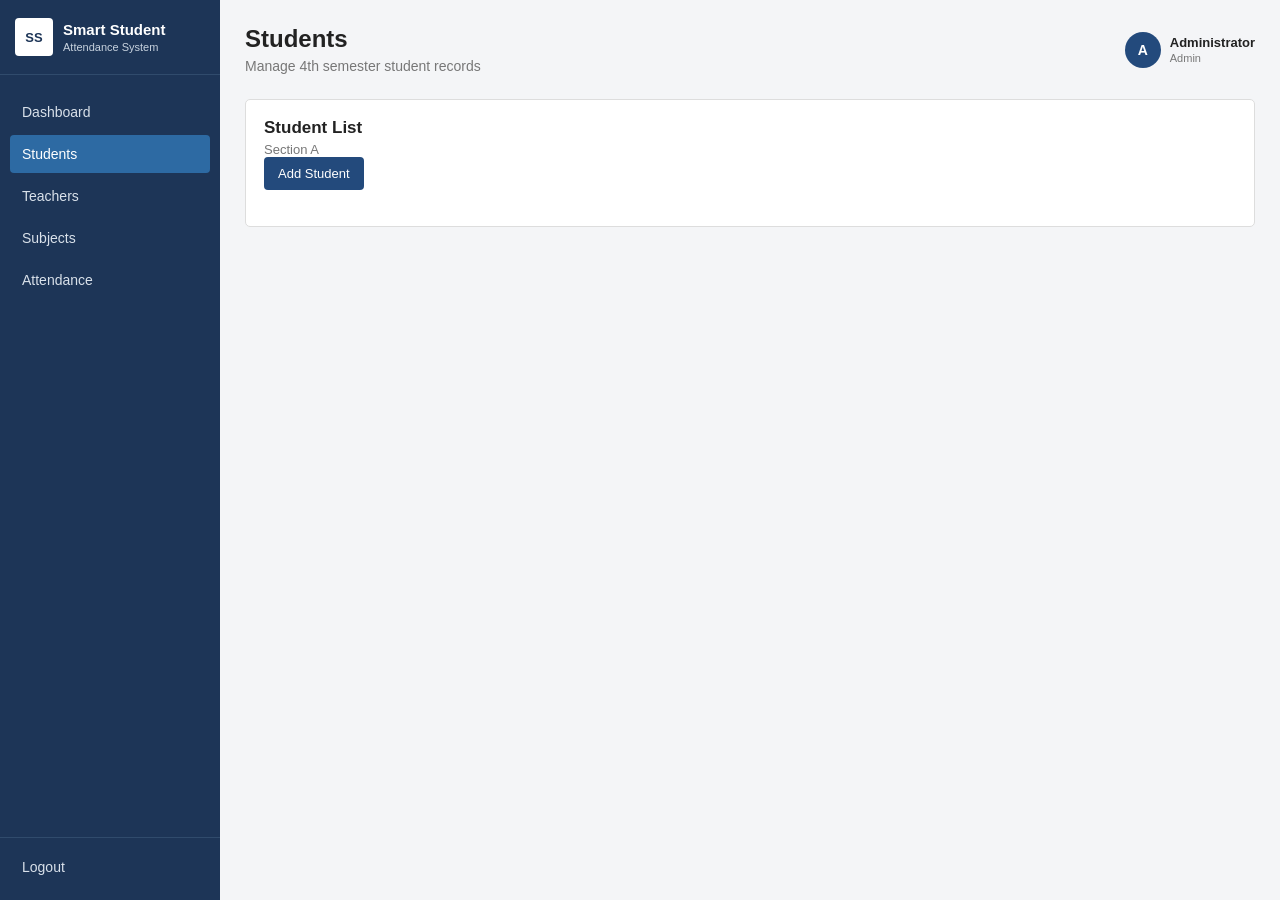
<file: student.html>
<!DOCTYPE html>
<html lang="en">

<head>

    <meta charset="UTF-8">
    <meta name="viewport" content="width=device-width, initial-scale=1.0">

    <title>Students - Smart Student</title>

    <link rel="stylesheet" href="style.css">

</head>

<body>

    <div class="dashboard">

        <!-- Sidebar -->

        <aside class="sidebar">

            <div class="sidebar-header">

                <div class="small-logo">
                    SS
                </div>

                <div>
                    <h2>Smart Student</h2>
                    <p>Attendance System</p>
                </div>

            </div>


            <nav class="sidebar-menu">

                <a href="admin-dashboard.html" class="nav-link">
                    Dashboard
                </a>

                <a href="students.html" class="nav-link active">
                    Students
                </a>

                <a href="teachers.html" class="nav-link">
                    Teachers
                </a>

                <a href="subjects.html" class="nav-link">
                    Subjects
                </a>

                <a href="attendance.html" class="nav-link">
                    Attendance
                </a>

            </nav>


            <div class="logout-area">

                <a href="index.html" class="nav-link">
                    Logout
                </a>

            </div>

        </aside>


        <!-- Main Content -->

        <main class="main">

            <!-- Page Header -->

            <header class="page-header">

                <div>

                    <h1>Students</h1>

                    <p>
                        Manage 4th semester student records
                    </p>

                </div>


                <div class="user-info">

                    <div class="user-circle">
                        A
                    </div>

                    <div>

                        <strong>Administrator</strong>

                        <small>Admin</small>

                    </div>

                </div>

            </header>


            <!-- Student Actions -->

            <section class="content-box">

                <div class="student-actions">

                    <div>

                        <h2>Student List</h2>

                        <p class="muted-text">
                            Section A
                        </p>

                    </div>


                    <button class="primary-button" id="addStudentButton">
                        Add Student
                    </button>

                </div>


                <!-- Search and Filter -->

                <div class="student-tools">

                    <input
                        type="text"
                        id="studentSearch"
```
</file>
<file: style.css>
* {
    margin: 0;
    padding: 0;
    box-sizing: border-box;
}

body {
    font-family: Arial, sans-serif;
    background-color: #f4f5f7;
    color: #222;
}


/* Login Page */

.login-page {
    min-height: 100vh;
    display: flex;
    justify-content: center;
    align-items: center;
    padding: 20px;
}

.login-box {
    width: 380px;
    background-color: #ffffff;
    border: 1px solid #dddddd;
    border-radius: 6px;
    padding: 30px;
}

.logo {
    width: 50px;
    height: 50px;
    margin: 0 auto 15px;
    background-color: #234a7c;
    color: #ffffff;
    display: flex;
    justify-content: center;
    align-items: center;
    border-radius: 4px;
    font-size: 17px;
    font-weight: bold;
}

.login-box h1 {
    text-align: center;
    font-size: 24px;
    font-weight: 600;
}

.subtitle {
    text-align: center;
    color: #777777;
    font-size: 14px;
    margin-top: 6px;
    margin-bottom: 25px;
}


/* Form */

.form-group {
    margin-bottom: 17px;
}

.form-group label {
    display: block;
    font-size: 14px;
    font-weight: 600;
    margin-bottom: 7px;
}

.form-group input,
.form-group select {
    width: 100%;
    height: 40px;
    padding: 0 10px;
    border: 1px solid #cccccc;
    border-radius: 4px;
    background-color: #ffffff;
    font-family: Arial, sans-serif;
    font-size: 14px;
}

.form-group input:focus,
.form-group select:focus {
    outline: none;
    border-color: #234a7c;
}


/* Login Button */

.login-button {
    width: 100%;
    height: 40px;
    border: none;
    border-radius: 4px;
    background-color: #234a7c;
    color: #ffffff;
    font-family: Arial, sans-serif;
    font-size: 14px;
    cursor: pointer;
}

.login-button:hover {
    background-color: #1b3b63;
}


/* Login Message */

#loginMessage {
    text-align: center;
    font-size: 13px;
    margin-top: 12px;
}


/* Mobile */

@media (max-width: 450px) {

    .login-box {
        width: 100%;
        padding: 25px;
    }

}


/*Admin-dashboard*/


.dashboard {
    min-height: 100vh;
    display: flex;
}


/* Sidebar */

.sidebar {
    width: 220px;
    min-height: 100vh;
    background-color: #1d3557;
    color: #ffffff;
    display: flex;
    flex-direction: column;
    position: fixed;
    left: 0;
    top: 0;
    bottom: 0;
}

.sidebar-header {
    min-height: 75px;
    padding: 15px;
    display: flex;
    align-items: center;
    gap: 10px;
    border-bottom: 1px solid #304b6c;
}

.small-logo {
    width: 38px;
    height: 38px;
    background-color: #ffffff;
    color: #1d3557;
    border-radius: 4px;
    display: flex;
    align-items: center;
    justify-content: center;
    font-size: 13px;
    font-weight: bold;
}

.sidebar-header h2 {
    font-size: 15px;
    font-weight: 600;
}

.sidebar-header p {
    margin-top: 3px;
    font-size: 11px;
    color: #c8d3df;
}


/* Navigation */

.sidebar-menu {
    padding: 18px 10px;
}

.nav-link {
    display: block;
    padding: 11px 12px;
    margin-bottom: 4px;
    color: #d9e1ea;
    text-decoration: none;
    font-size: 14px;
    border-radius: 4px;
}

.nav-link:hover {
    background-color: #29476b;
    color: #ffffff;
}

.nav-link.active {
    background-color: #2d6aa3;
    color: #ffffff;
}

.logout-area {
    margin-top: auto;
    padding: 10px;
    border-top: 1px solid #304b6c;
}


/* Main Content */

.main {
    width: calc(100% - 220px);
    margin-left: 220px;
    padding: 25px;
    background-color: #f4f5f7;
    min-height: 100vh;
}


/* Page Header */

.page-header {
    display: flex;
    justify-content: space-between;
    align-items: center;
    margin-bottom: 25px;
}

.page-header h1 {
    font-size: 24px;
    font-weight: 600;
    color: #222222;
}

.page-header p {
    margin-top: 5px;
    font-size: 14px;
    color: #777777;
}

.user-info {
    display: flex;
    align-items: center;
    gap: 9px;
}

.user-circle {
    width: 36px;
    height: 36px;
    border-radius: 50%;
    background-color: #234a7c;
    color: #ffffff;
    display: flex;
    align-items: center;
    justify-content: center;
    font-size: 14px;
    font-weight: bold;
}

.user-info strong {
    display: block;
    font-size: 13px;
    font-weight: 600;
}

.user-info small {
    display: block;
    margin-top: 2px;
    color: #777777;
    font-size: 11px;
}


/* Dashboard Cards */

.dashboard-cards {
    display: grid;
    grid-template-columns: repeat(4, 1fr);
    gap: 15px;
    margin-bottom: 20px;
}

.dashboard-card {
    background-color: #ffffff;
    border: 1px solid #dddddd;
    border-radius: 5px;
    padding: 18px;
}

.dashboard-card p {
    color: #777777;
    font-size: 13px;
    margin-bottom: 10px;
}

.dashboard-card h2 {
    color: #234a7c;
    font-size: 24px;
    font-weight: 600;
}


/* Two Column Section */

.two-column {
    display: grid;
    grid-template-columns: 1fr 1fr;
    gap: 15px;
    margin-bottom: 20px;
}


/* Content Box */

.content-box {
    background-color: #ffffff;
    border: 1px solid #dddddd;
    border-radius: 5px;
    padding: 18px;
}

.box-header {
    display: flex;
    justify-content: space-between;
    align-items: center;
    margin-bottom: 18px;
}

.box-header h2 {
    font-size: 16px;
    font-weight: 600;
    color: #222222;
}

.box-header span {
    color: #777777;
    font-size: 12px;
}

.box-header a {
    color: #234a7c;
    text-decoration: none;
    font-size: 13px;
}

.box-header a:hover {
    text-decoration: underline;
}


/* Attendance Summary */

.attendance-number {
    font-size: 35px;
    font-weight: 600;
    color: #234a7c;
    margin-bottom: 5px;
}

.muted-text {
    color: #777777;
    font-size: 13px;
}


/* Quick Links */

.quick-links {
    display: grid;
    grid-template-columns: 1fr 1fr;
    gap: 10px;
}

.quick-links a {
    padding: 10px;
    border: 1px solid #dddddd;
    border-radius: 4px;
    color: #234a7c;
    text-decoration: none;
    font-size: 13px;
}

.quick-links a:hover {
    background-color: #f4f5f7;
}


/* Table */

.table-wrapper {
    width: 100%;
    overflow-x: auto;
}

table {
    width: 100%;
    border-collapse: collapse;
}

table th,
table td {
    padding: 11px 10px;
    border-bottom: 1px solid #e2e2e2;
    text-align: left;
    font-size: 13px;
}

table th {
    background-color: #f7f7f7;
    color: #555555;
    font-weight: 600;
}

table td {
    color: #333333;
}

table tr:last-child td {
    border-bottom: none;
}


/* Status */

.status {
    display: inline-block;
    padding: 4px 8px;
    border-radius: 3px;
    font-size: 11px;
    font-weight: 600;
}

.status.nq {
    background-color: #f4dddd;
    color: #9b2525;
}


/* Dashboard Responsive */

@media (max-width: 900px) {

    .dashboard-cards {
        grid-template-columns: 1fr 1fr;
    }

    .two-column {
        grid-template-columns: 1fr;
    }

}


@media (max-width: 650px) {

    .sidebar {
        width: 180px;
    }

    .main {
        width: calc(100% - 180px);
        margin-left: 180px;
        padding: 15px;
    }

    .dashboard-cards {
        grid-template-columns: 1fr;
    }

    .page-header {
        align-items: flex-start;
    }

    .user-info {
        display: none;
    }

}

*/student-dashboard*/


.student-actions {
    display: flex;
    justify-content: space-between;
    align-items: center;
    margin-bottom: 18px;
}

.student-actions h2 {
    font-size: 17px;
    font-weight: 600;
    margin-bottom: 4px;
}

.primary-button {
    border: none;
    background-color: #234a7c;
    color: #ffffff;
    padding: 9px 14px;
    border-radius: 4px;
    font-family: Arial, sans-serif;
    font-size: 13px;
    cursor: pointer;
}

.primary-button:hover {
    background-color: #1b3b63;
}


/* Search and Filter */

.student-tools {
    display: flex;
    gap: 10px;
    margin-bottom: 18px;
}

.student-tools input,
.student-tools select {
    height: 38px;
    border: 1px solid #cccccc;
    border-radius: 4px;
    padding: 0 10px;
    font-family: Arial, sans-serif;
    font-size: 13px;
    background-color: #ffffff;
}

.student-tools input {
    flex: 1;
}

.student-tools select {
    width: 150px;
}

.student-tools input:focus,
.student-tools select:focus {
    outline: none;
    border-color: #234a7c;
}


/* Table Buttons */

.table-button {
    border: none;
    padding: 5px 8px;
    border-radius: 3px;
    font-family: Arial, sans-serif;
    font-size: 11px;
    cursor: pointer;
    margin-right: 3px;
}

.edit-button {
    background-color: #e8eef5;
    color: #234a7c;
}

.edit-button:hover {
    background-color: #d8e2ed;
}

.delete-button {
    background-color: #f4dddd;
    color: #9b2525;
}

.delete-button:hover {
    background-color: #ebcaca;
}


/* Student Status */

.status.eligible {
    background-color: #e4eee7;
    color: #28613a;
}


/* Responsive Student Tools */

@media (max-width: 700px) {

    .student-tools {
        flex-direction: column;
    }

    .student-tools select {
        width: 100%;
    }

    .student-actions {
        align-items: flex-start;
        gap: 15px;
    }

}

/*subject*/


.break-row td {
    background-color: #f7f7f7;
    color: #777777;
    font-style: italic;
}

.class-end-note {
    margin-top: 15px;
    font-size: 12px;
    color: #777777;
}

/* attendance */

.attendance-filters {
    display: flex;
    align-items: flex-end;
    gap: 12px;
    flex-wrap: wrap;
}

.filter-group {
    display: flex;
    flex-direction: column;
    gap: 6px;
}

.filter-group label {
    font-size: 13px;
    font-weight: 600;
}

.filter-group input,
.filter-group select {
    height: 38px;
    min-width: 160px;
    padding: 0 9px;
    border: 1px solid #cccccc;
    border-radius: 4px;
    background-color: #ffffff;
    font-family: Arial, sans-serif;
    font-size: 13px;
}

.filter-group input:focus,
.filter-group select:focus {
    outline: none;
    border-color: #234a7c;
}


/* Attendance Summary */

.attendance-summary {
    display: flex;
    gap: 12px;
    flex-wrap: wrap;
}

.attendance-summary span {
    font-size: 12px;
    color: #555555;
}


/* Attendance Table */

.attendance-status {
    width: 110px;
    height: 32px;
    padding: 0 6px;
    border: 1px solid #cccccc;
    border-radius: 3px;
    background-color: #ffffff;
    font-family: Arial, sans-serif;
    font-size: 12px;
}

.attendance-status:focus {
    outline: none;
    border-color: #234a7c;
}

.remarks-input {
    width: 150px;
    height: 32px;
    padding: 0 8px;
    border: 1px solid #cccccc;
    border-radius: 3px;
    font-family: Arial, sans-serif;
    font-size: 12px;
}

.remarks-input:focus {
    outline: none;
    border-color: #234a7c;
}


/* Bottom Section */

.attendance-bottom {
    display: flex;
    justify-content: space-between;
    align-items: center;
    margin-top: 18px;
    padding-top: 15px;
    border-top: 1px solid #eeeeee;
}


@media (max-width: 700px) {

    .attendance-filters {
        flex-direction: column;
        align-items: stretch;
    }

    .filter-group input,
    .filter-group select {
        width: 100%;
    }

    .attendance-bottom {
        flex-direction: column;
        align-items: flex-start;
        gap: 12px;
    }

}

/* teacher-dashboard */

.class-list {
    display: flex;
    flex-direction: column;
}

.class-item {
    display: flex;
    align-items: center;
    gap: 15px;
    padding: 14px 0;
    border-bottom: 1px solid #eeeeee;
}

.class-item:last-child {
    border-bottom: none;
}

.class-time {
    width: 75px;
    font-size: 13px;
    font-weight: 600;
    color: #234a7c;
}

.class-details {
    flex: 1;
}

.class-details h3 {
    font-size: 14px;
    font-weight: 600;
    color: #333333;
}

.class-details p {
    margin-top: 4px;
    font-size: 12px;
    color: #777777;
}

.class-button {
    padding: 8px 11px;
    background-color: #234a7c;
    color: #ffffff;
    border-radius: 4px;
    text-decoration: none;
    font-size: 12px;
}

.class-button:hover {
    background-color: #1b3b63;
}


/* Break */

.break-item {
    background-color: #f7f7f7;
    padding-left: 10px;
    padding-right: 10px;
}

.break-item .class-time {
    color: #777777;
}

.break-item .class-details h3 {
    color: #777777;
}


/* Teacher Information */

.info-list p {
    font-size: 13px;
    color: #555555;
    margin-bottom: 10px;
}

.info-list strong {
    color: #333333;
}

.rule-text {
    font-size: 13px;
    color: #555555;
    line-height: 1.6;
    margin-bottom: 10px;
}


@media (max-width: 650px) {

    .class-item {
        align-items: flex-start;
        flex-wrap: wrap;
    }

    .class-time {
        width: 65px;
    }

    .class-button {
        margin-left: 80px;
    }

}
/* student-dashboard*/


.rule-text {
    font-size: 13px;
    color: #555555;
    line-height: 1.5;
    margin-top: 12px;
    margin-bottom: 10px;
}


/* Attendance Labels */

.attendance-label {
    display: inline-block;
    padding: 4px 8px;
    border-radius: 3px;
    font-size: 11px;
    font-weight: 600;
}

.attendance-label.present {
    background-color: #e4eee7;
    color: #28613a;
}

.attendance-label.absent {
    background-color: #f4dddd;
    color: #9b2525;
}

.attendance-label.late {
    background-color: #f3ead8;
    color: #856404;
}

.attendance-label.leave {
    background-color: #e5e5ee;
    color: #4d4d70;
}


/* Student Dashboard Table */

.content-box table td:first-child {
    max-width: 220px;
}


/* Student Dashboard Responsive */

@media (max-width: 700px) {

    .content-box {
        overflow-x: auto;
    }

}
</file>
